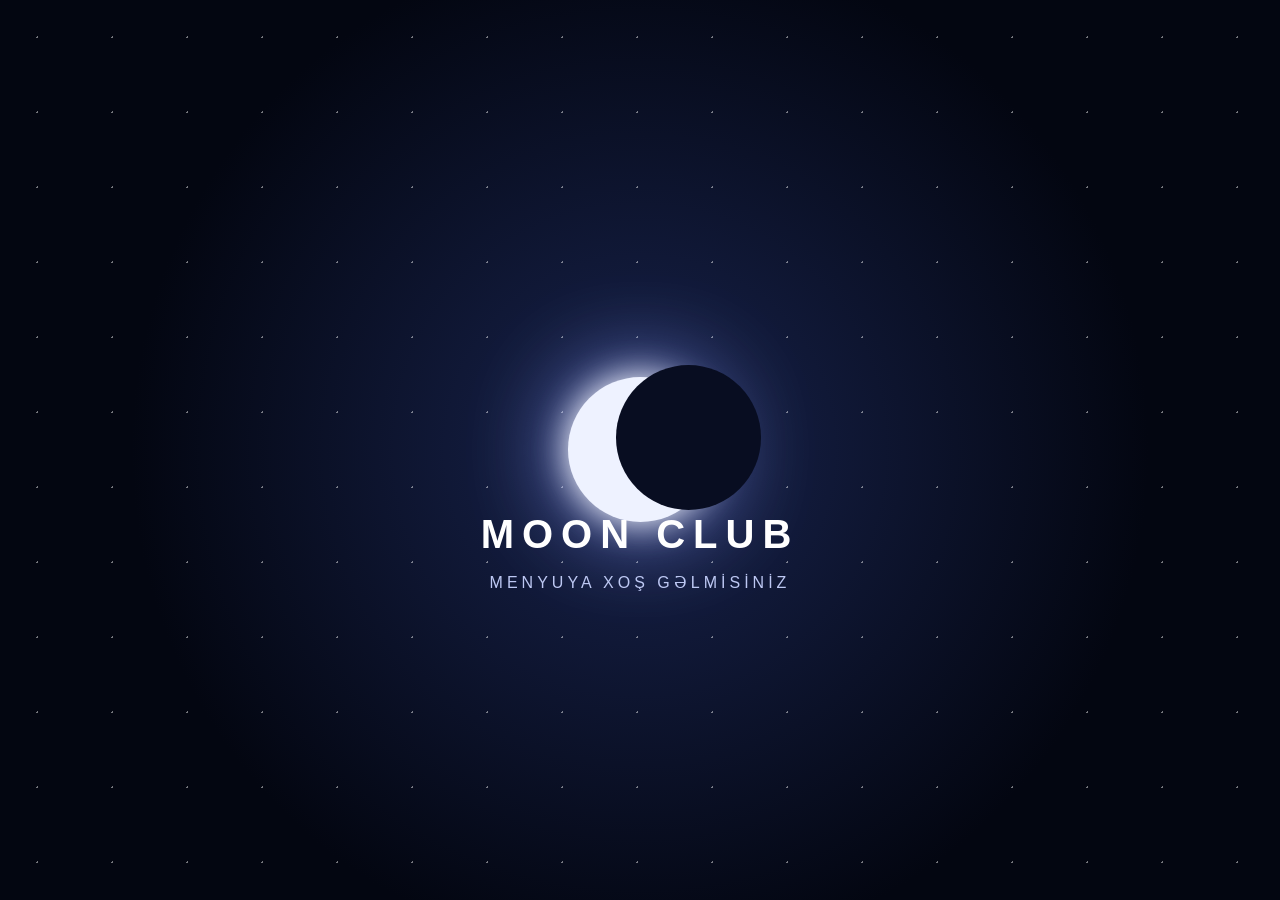
<file: index.html>
<!doctype html>
<html lang="az">
<head>
<meta charset="utf-8">
<meta name="viewport" content="width=device-width,initial-scale=1">
<title>MOON CLUB</title>
<style>
*{box-sizing:border-box}body{margin:0;background:#030611;color:#fff;font-family:Arial,sans-serif}
#intro{position:fixed;inset:0;background:radial-gradient(circle,#18234d,#030611 65%);z-index:10;display:flex;align-items:center;justify-content:center;overflow:hidden}
.stars{position:absolute;inset:0;background-image:radial-gradient(#fff 1px,transparent 1px);background-size:75px 75px;opacity:.45}
.moon{width:145px;height:145px;border-radius:50%;position:absolute;bottom:-180px;background:#eef2ff;box-shadow:0 0 35px #fff,0 0 100px #8ea1ff;animation:rise 2.5s ease-out .2s forwards}
.moon:after{content:"";position:absolute;width:145px;height:145px;border-radius:50%;left:48px;top:-12px;background:#080d21}
.logo{position:absolute;text-align:center;opacity:0;top:58%;animation:show 1s ease 2.1s forwards}
.logo h1{margin:0;letter-spacing:8px;font-size:40px}.logo p{letter-spacing:4px;color:#bdc8f3}
@keyframes rise{to{bottom:42%}}@keyframes show{to{opacity:1;transform:translateY(-10px)}}
#menu{display:none;max-width:850px;margin:auto;padding:25px 14px 50px}
header{text-align:center;padding:10px 0 22px}header h1{letter-spacing:7px;margin:0;font-size:32px}
header p{color:#aeb9e8;letter-spacing:3px}
h2{font-size:20px;letter-spacing:2px;margin:0}
.category{margin:20px 0 9px;padding:13px 15px;border-radius:14px;background:#111b3b;border:1px solid #33406d}
.card{padding:14px 16px;margin-bottom:12px;border-radius:14px;background:#080e24;border:1px solid #202b4e}
.simple{display:flex;justify-content:space-between;gap:12px;padding:8px 0;border-bottom:1px solid #18213d}
.simple:last-child{border:0}.sub{line-height:1.65;color:#d8ddf4}.price{font-weight:bold;white-space:nowrap}.setprice{text-align:right;font-weight:bold;font-size:18px;margin-top:8px;color:#dce4ff}
.wh{display:grid;grid-template-columns:1fr 70px 70px 70px;gap:8px;font-weight:bold;color:#cbd4ff}
.wr{display:grid;grid-template-columns:1fr 70px 70px 70px;gap:8px;padding:9px 0;border-top:1px solid #18213d}.c{text-align:center}
@media(max-width:500px){.wh,.wr{grid-template-columns:1fr 55px 55px 55px;font-size:13px}.logo h1{font-size:30px}}
</style>
</head>
<body>
<div id="intro"><div class="stars"></div><div class="moon"></div><div class="logo"><h1>MOON CLUB</h1><p>MENYUYA XOŞ GƏLMİSİNİZ</p></div></div>
<main id="menu">
<header><h1>MOON CLUB</h1><p>MENYU</p></header>

<div class="category"><h2>Çay seti 1</h2></div><div class="card"><div class="sub">Çay<br>Şokolad<br>Rulet<br>Qəlyan</div><div class="setprice">25 AZN</div></div>
<div class="category"><h2>Çay seti 2</h2></div><div class="card"><div class="sub">Çay<br>Şokolad<br>Rulet<br>Mürəbbə<br>Qəlyan<br>Çərəz</div><div class="setprice">35 AZN</div></div>
<div class="category"><h2>Çay seti 3</h2></div><div class="card"><div class="sub">2-Çay<br>Şokolad<br>Rulet<br>Paxlava<br>Mürəbbə<br>Çərəz<br>Qreypfrut Qəlyan</div><div class="setprice">50 AZN</div></div>

<div class="category"><h2>Pivə seti 1</h2></div><div class="card"><div class="sub">NZS 8 - bakal<br>Düşbərə - Cipsi<br>Pətənə - Pendir<br>Boğaz - Püstə<br>Çiko - Noxud</div><div class="setprice">35 AZN</div></div>
<div class="category"><h2>Pivə seti 2</h2></div><div class="card"><div class="sub">NZS 12 - bakal<br>Düşbərə - Suxari<br>Pətənə - Noxud<br>Qızardılmış pendir - Pendir sadə<br>Boğaz - Sosiska<br>Püstə - Qanad<br>Cipsi - Çiko</div><div class="setprice">45 AZN</div></div>
<div class="category"><h2>Pivə seti 3</h2></div><div class="card"><div class="sub">NZS 16 - Bakal<br>Düşbərə - İveriya<br>Pətənə - Püstə<br>Pendir Q - Pendir S<br>Boğaz - Cipsi<br>Bildirçin - Noxud<br>Kilkə - Suxarı<br>Şamayka - Qanda<br>Çiko - Pendir çubuğu<br>Firi böyük pors<br>Fimi böyük pors<br>Qəlyan</div><div class="setprice">60 AZN</div></div>

<div class="category"><h2>Çay</h2></div><div class="card">
<div class="simple"><span>Çay - Qoz</span><b>10 AZN</b></div><div class="simple"><span>Çay - Kakos</span><b>10 AZN</b></div><div class="simple"><span>Çay - Gilas</span><b>10 AZN</b></div><div class="simple"><span>Çay - Çiyələk</span><b>10 AZN</b></div><div class="simple"><span>Çay - Paxlava</span><b>8 AZN</b></div><div class="simple"><span>Çay - Pletka</span><b>8 AZN</b></div><div class="simple"><span>Çay - Rulet</span><b>8 AZN</b></div><div class="simple"><span>Çay - Snickers</span><b>6 AZN</b></div></div>

<div class="category"><h2>Qəlyan</h2></div><div class="card"><div class="simple"><span>Sadə qəlyan</span><b>12 AZN</b></div><div class="simple"><span>Qreypfrut</span><b>20 AZN</b></div><div class="simple"><span>Ananas</span><b>25 AZN</b></div></div>

<div class="category"><h2>Məzələr</h2></div><div class="card">
<div class="simple"><span>Krivetka okean</span><b>15 AZN</b></div><div class="simple"><span>Toyuq popkorn</span><b>5 AZN</b></div><div class="simple"><span>Düşbərə</span><b>5 AZN</b></div><div class="simple"><span>Pətənə</span><b>5 AZN</b></div><div class="simple"><span>Pətənə turşulu</span><b>6 AZN</b></div><div class="simple"><span>Boğaz qızartma</span><b>5 AZN</b></div><div class="simple"><span>Boğaz qızartma turşulu</span><b>6 AZN</b></div><div class="simple"><span>Boğaz hissə verilmiş</span><b>4 AZN</b></div><div class="simple"><span>Pendir sadə</span><b>3 AZN</b></div><div class="simple"><span>Pendir qızartma</span><b>5 AZN</b></div><div class="simple"><span>Pendir çubuqları</span><b>5AZN</b></div><div class="simple"><span>Göbələk cipsi</span><b>5 AZN</b></div><div class="simple"><span>Toyuq naggest</span><b>5 AZN</b></div><div class="simple"><span>Qrenki sadə</span><b>4 AZN</b></div><div class="simple"><span>Qrenki pendirli</span><b>6 AZN</b></div><div class="simple"><span>Fimi</span><b>6 AZN</b></div><div class="simple"><span>Kartof fri</span><b>5 AZN</b></div><div class="simple"><span>Balıq çubuqları</span><b>5 AZN</b></div><div class="simple"><span>İveriya 3 əd</span><b>7 AZN</b></div><div class="simple"><span>Bildirçin</span><b>5 AZN</b></div><div class="simple"><span>Qovrulmuş çiko</span><b>3 AZN</b></div><div class="simple"><span>Cipsi</span><b>4 AZN</b></div><div class="simple"><span>Suxarı</span><b>3 AZN</b></div><div class="simple"><span>Noxud</span><b>3 AZN</b></div><div class="simple"><span>Kilkə</span><b>3 AZN</b></div><div class="simple"><span>Şamayka</span><b>3 AZN</b></div>
</div>

<div class="category"><h2>Spirtsiz içkilər</h2></div><div class="card">
<div class="simple"><span>Coca cola 1 L</span><b>4 AZN</b></div><div class="simple"><span>Coca cola banka</span><b>4 AZN</b></div><div class="simple"><span>Fuse tea</span><b>4 AZN</b></div><div class="simple"><span>Hell</span><b>4 AZN</b></div><div class="simple"><span>Bizon</span><b>4 AZN</b></div><div class="simple"><span>Sirab</span><b>4 AZN</b></div><div class="simple"><span>Natura</span><b>5 AZN</b></div><div class="simple"><span>Efes zero</span><b>5 AZN</b></div><div class="simple"><span>Redbull</span><b>8 AZN</b></div><div class="simple"><span>Badamlı</span><b>4 AZN</b></div>
</div>

<div class="category"><h2>Pivələr</h2></div><div class="card">
<div class="simple"><span>Efes draft</span><b>8 AZN bu</b></div><div class="simple"><span>Carona</span><b>8 AZN</b></div><div class="simple"><span>Miller</span><b>8 AZN</b></div><div class="simple"><span>Jiqulevskoe</span><b>6 AZN</b></div><div class="simple"><span>Xırdalan</span><b>6 AZN</b></div><div class="simple"><span>Kuller</span><b>6 AZN</b></div><div class="simple"><span>Xırdalan (no filtr)</span><b>3 AZN</b></div><div class="simple"><span>NZS</span><b>2 AZN</b></div>
</div>

<div class="category"><h2>Viskilər</h2></div><div class="card">
<div class="wh"><span></span><span class="c">0.5</span><span class="c">0.7</span><span class="c">1 lt</span></div>
<div class="wr"><span>Jemson</span><span class="c">70</span><span class="c">80</span><span class="c">110</span></div>
<div class="wr"><span>Jek deniels</span><span class="c">75</span><span class="c">85</span><span class="c">115</span></div>
<div class="wr"><span>Chivas</span><span class="c">80</span><span class="c">100</span><span class="c">120</span></div>
<div class="wr"><span>Jager master</span><span class="c">55</span><span class="c">80</span><span class="c">100</span></div>
<div class="wr"><span>Tequila</span><span class="c">55</span><span class="c">80</span><span class="c">100</span></div>
<div class="wr"><span>Balantines</span><span class="c">45</span><span class="c">70</span><span class="c">90</span></div>
</div>
</main>
<script>
setTimeout(()=>{document.getElementById('intro').remove();document.getElementById('menu').style.display='block'},4000);
</script>
</body>
</html>
</file>
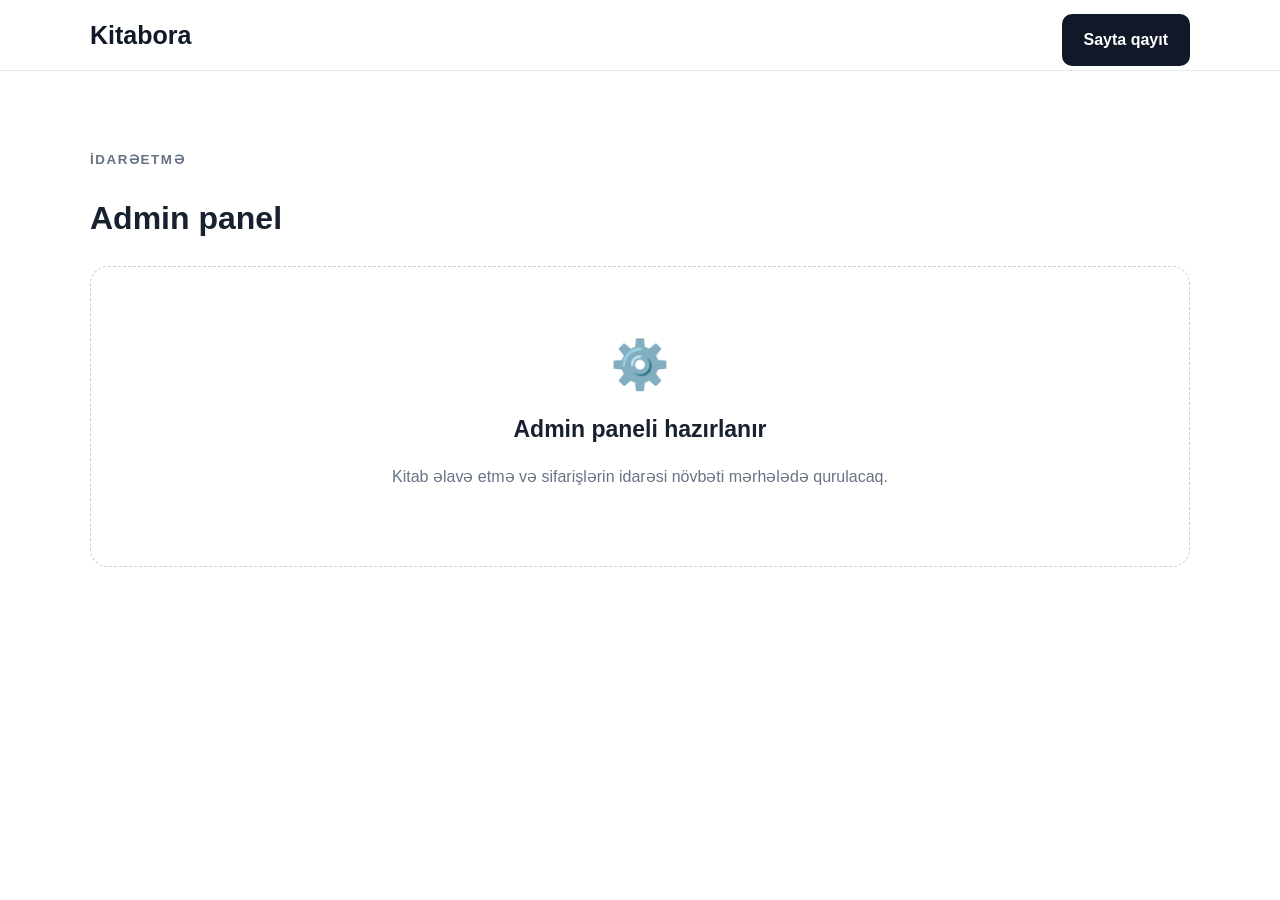
<file: admin.html>
<!doctype html><html lang="az"><head><meta charset="utf-8"><meta name="viewport" content="width=device-width,initial-scale=1"><title>Kitabora — Admin</title><link rel="stylesheet" href="styles.css"></head><body><header><div class="container nav"><a class="logo" href="index.html">Kitabora</a><a class="btn" href="index.html">Sayta qayıt</a></div></header><main class="section"><div class="container"><small>İDARƏETMƏ</small><h1>Admin panel</h1><div class="empty"><div>⚙️</div><h3>Admin paneli hazırlanır</h3><p>Kitab əlavə etmə və sifarişlərin idarəsi növbəti mərhələdə qurulacaq.</p></div></div></main></body></html>
</file>
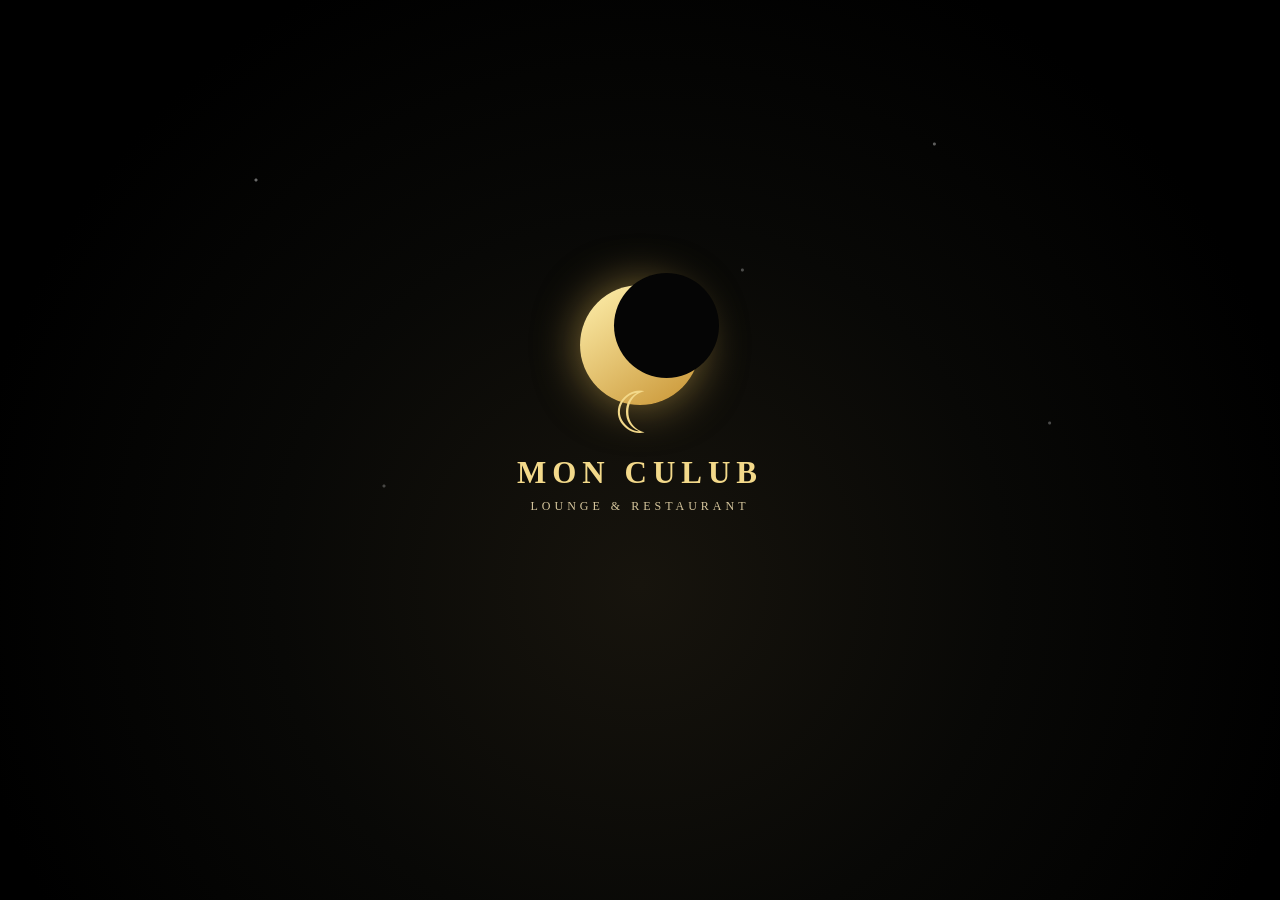
<file: mon-culub/MON_CULUB_QR_Menyu.html>
<!doctype html>
<html lang="az">
<head>
<meta charset="utf-8">
<meta name="viewport" content="width=device-width, initial-scale=1, maximum-scale=1">
<title>MON CULUB — QR Menyu</title>
<meta name="theme-color" content="#050505">
<style>
:root{--gold:#d7ad52;--gold2:#f3d98a;--bg:#050505;--card:#10100f;--muted:#bdb5a4}
*{box-sizing:border-box}
html,body{margin:0;background:var(--bg);color:#fff;font-family:Georgia,"Times New Roman",serif}
body{min-height:100vh;overflow-x:hidden}
#intro{position:fixed;inset:0;background:radial-gradient(circle at 50% 65%,#17140d 0,#080806 42%,#000 78%);z-index:20;display:flex;align-items:center;justify-content:center;overflow:hidden}
.sky{position:absolute;inset:0;background:
 radial-gradient(circle at 20% 20%,rgba(255,255,255,.75) 0 1px,transparent 2px),
 radial-gradient(circle at 73% 16%,rgba(255,255,255,.65) 0 1px,transparent 2px),
 radial-gradient(circle at 58% 30%,rgba(255,255,255,.5) 0 1px,transparent 2px),
 radial-gradient(circle at 82% 47%,rgba(255,255,255,.5) 0 1px,transparent 2px),
 radial-gradient(circle at 30% 54%,rgba(255,255,255,.45) 0 1px,transparent 2px);
opacity:.55}
.moon{width:120px;height:120px;border-radius:50%;background:linear-gradient(145deg,#fff1ae,#c89332);box-shadow:0 0 45px rgba(230,190,90,.55);position:absolute;left:50%;bottom:-150px;transform:translateX(-50%);animation:rise 1.9s cubic-bezier(.2,.8,.2,1) forwards}
.moon:after{content:"";position:absolute;width:105px;height:105px;border-radius:50%;background:#050505;left:34px;top:-12px}
.intro-logo{position:relative;text-align:center;opacity:0;animation:logo 1s 1.35s forwards}
.intro-logo .m{font-size:58px;color:var(--gold2);letter-spacing:3px}
.intro-logo h1{font-size:31px;letter-spacing:6px;margin:8px 0;color:var(--gold2)}
.intro-logo p{margin:0;color:#d6c69d;letter-spacing:4px;font-size:12px}
@keyframes rise{to{bottom:55%}}
@keyframes logo{to{opacity:1;transform:translateY(-4px)}}
#app{display:none;max-width:760px;margin:auto;padding-bottom:40px}
.hero{height:230px;position:relative;display:flex;align-items:flex-end;padding:24px 20px;background:
linear-gradient(to top,#050505 2%,rgba(5,5,5,.2) 70%,rgba(5,5,5,.45)),
radial-gradient(circle at 50% 15%,rgba(217,173,82,.22),transparent 30%),
linear-gradient(135deg,#17140e,#070707 55%,#11100d);border-bottom:1px solid #4a3a1b}
.hero .moon-small{position:absolute;right:24px;top:28px;width:54px;height:54px;border-radius:50%;background:#e8c873;box-shadow:0 0 25px rgba(230,190,90,.35)}
.hero .moon-small:after{content:"";position:absolute;width:49px;height:49px;border-radius:50%;background:#0b0b0a;left:15px;top:-5px}
.brand{position:relative}
.brand h1{margin:0;color:var(--gold2);font-size:38px;letter-spacing:6px}
.brand p{margin:5px 0 0;color:#c8b98f;letter-spacing:4px;font-size:11px}
.section{padding:24px 16px 0}
.section-title{text-align:center;color:var(--gold2);font-size:22px;letter-spacing:3px;margin:5px 0 17px}
.grid{display:grid;grid-template-columns:1fr;gap:14px}
.card{background:linear-gradient(145deg,#151512,#0b0b0a);border:1px solid #4b3a1b;border-radius:16px;padding:17px;box-shadow:0 10px 28px rgba(0,0,0,.35)}
.card-head{display:flex;justify-content:space-between;align-items:center;gap:12px}
.card h2{font-size:20px;margin:0;color:#f1d68b;letter-spacing:1px}
.price{white-space:nowrap;border:1px solid #a27b2d;border-radius:20px;padding:6px 12px;color:#f4d77e;font-weight:bold}
.items{margin:13px 0 0;padding-left:18px;color:#eee;line-height:1.65;font-family:Arial,sans-serif;font-size:14px}
.divider{height:1px;background:linear-gradient(90deg,transparent,#6e5222,transparent);margin:24px 0 4px}
footer{text-align:center;color:#9e967f;font-family:Arial,sans-serif;font-size:12px;padding:30px 16px}
</style>
</head>
<body>
<div id="intro">
  <div class="sky"></div><div class="moon"></div>
  <div class="intro-logo"><div class="m">☾</div><h1>MON CULUB</h1><p>LOUNGE &amp; RESTAURANT</p></div>
</div>

<main id="app">
  <header class="hero">
    <div class="moon-small"></div>
    <div class="brand"><h1>MON CULUB</h1><p>LOUNGE &amp; RESTAURANT</p></div>
  </header>

  <section class="section">
    <h2 class="section-title">🍵 ÇAY SETLƏRİ</h2>
    <div class="grid">
      <article class="card"><div class="card-head"><h2>Çay Seti 1</h2><div class="price">25 AZN</div></div>
        <ul class="items"><li>Çay</li><li>Şokolad</li><li>Rulet</li><li>Qəlyan</li></ul></article>
      <article class="card"><div class="card-head"><h2>Çay Seti 2</h2><div class="price">35 AZN</div></div>
        <ul class="items"><li>Çay</li><li>Şokolad</li><li>Rulet</li><li>Mürəbbə</li><li>Qəlyan</li><li>Çərəz</li></ul></article>
      <article class="card"><div class="card-head"><h2>Çay Seti 3</h2><div class="price">50 AZN</div></div>
        <ul class="items"><li>2 Çay</li><li>Şokolad</li><li>Rulet</li><li>Paxlava</li><li>Mürəbbə</li><li>Çərəz</li><li>Qreypfrut Qəlyan</li></ul></article>
    </div>
  </section>

  <section class="section">
    <div class="divider"></div>
    <h2 class="section-title">🍺 PİVƏ SETLƏRİ</h2>
    <div class="grid">
      <article class="card"><div class="card-head"><h2>Pivə Seti 1</h2><div class="price">35 AZN</div></div>
        <ul class="items"><li>NZS 8 — bakal</li><li>Düşbərə — Cipsi</li><li>Pətənə — Pendir</li><li>Boğaz — Püstə</li><li>Çiko — Noxud</li></ul></article>
      <article class="card"><div class="card-head"><h2>Pivə Seti 2</h2><div class="price">45 AZN</div></div>
        <ul class="items"><li>NZS 12 — bakal</li><li>Düşbərə — Suxari</li><li>Pətənə — Noxud</li><li>Qızardılmış pendir — Pendir sadə</li><li>Boğaz — Sosiska</li><li>Püstə — Qanad</li><li>Cipsi — Çiko</li></ul></article>
      <article class="card"><div class="card-head"><h2>Pivə Seti 3</h2><div class="price">60 AZN</div></div>
        <ul class="items"><li>NZS 16 — Bakal</li><li>Düşbərə — İveriya</li><li>Pətənə — Püstə</li><li>Pendir Q — Pendir S</li><li>Boğaz — Cipsi</li><li>Bildirçin — Noxud</li><li>Kilkə — Suxarı</li><li>Şamayka — Qanda</li><li>Çiko — Pendir çubuğu</li><li>Firi — böyük pors</li><li>Fimi — böyük pors</li><li>Qəlyan</li></ul></article>
    </div>
  </section>
  <footer>MON CULUB · Xoş gəlmisiniz</footer>
</main>

<script>
setTimeout(()=>{document.getElementById('intro').style.display='none';document.getElementById('app').style.display='block';document.body.style.overflow='auto'},3200);
</script>
</body>
</html>
</file>
<file: styles.css>
*{box-sizing:border-box}html{scroll-behavior:smooth}body{margin:0;font-family:Arial,sans-serif;color:#18212f;line-height:1.6}a{text-decoration:none}.container{width:min(1100px,92%);margin:auto}header{position:sticky;top:0;z-index:5;background:#fff;border-bottom:1px solid #e6e9ee}.nav{min-height:70px;display:flex;align-items:center;justify-content:space-between}.logo{font-size:25px;font-weight:800;color:#111827}.nav nav{display:flex;gap:25px}.nav nav a{color:#566071}.nav nav a.active,.nav nav a:hover{color:#111827}button{display:none;border:0;background:none;font-size:25px}.hero{padding:85px 0;background:linear-gradient(135deg,#f6f7fa,#edf0f5)}.hero-grid{display:grid;grid-template-columns:1.2fr .8fr;gap:55px;align-items:center}.hero small,.section small{font-weight:800;letter-spacing:.12em;color:#667085}.hero h1{font-size:clamp(44px,7vw,70px);line-height:1.05;margin:12px 0 20px}.hero h1 span{color:#697386}.hero p{font-size:19px;color:#606b7c;max-width:600px}.btn{display:inline-block;background:#111827;color:#fff;padding:13px 22px;border-radius:10px;font-weight:700;margin-top:10px}.hero-card{background:#fff;border:1px solid #e1e5eb;border-radius:22px;padding:45px 30px;text-align:center;box-shadow:0 15px 40px #17203312}.hero-card div{font-size:70px}.section{padding:75px 0}.section h2{font-size:38px;margin:8px 0 28px}.empty{border:1px dashed #c9d0da;border-radius:18px;text-align:center;padding:60px 20px}.empty div{font-size:48px}.empty h3{font-size:23px;margin:8px}.empty p,.cards p,.contact p{color:#697386}.light{background:#f7f8fa}.cards{display:grid;grid-template-columns:repeat(3,1fr);gap:18px}.cards article{background:#fff;border:1px solid #e2e6eb;border-radius:15px;padding:25px}.cards b{display:block;margin-top:8px;font-size:18px}.contact{border:1px solid #e2e6eb;border-radius:20px;padding:35px}footer{border-top:1px solid #e6e9ee;padding:25px 0;color:#697386;font-size:14px}@media(max-width:700px){.nav nav{display:none}.nav nav.open{display:flex;position:absolute;top:70px;left:0;right:0;background:#fff;padding:20px 4%;flex-direction:column;border-bottom:1px solid #e6e9ee}.nav button{display:block}.hero{padding:60px 0}.hero-grid,.cards{grid-template-columns:1fr}.hero h1{font-size:48px}}
</file>
